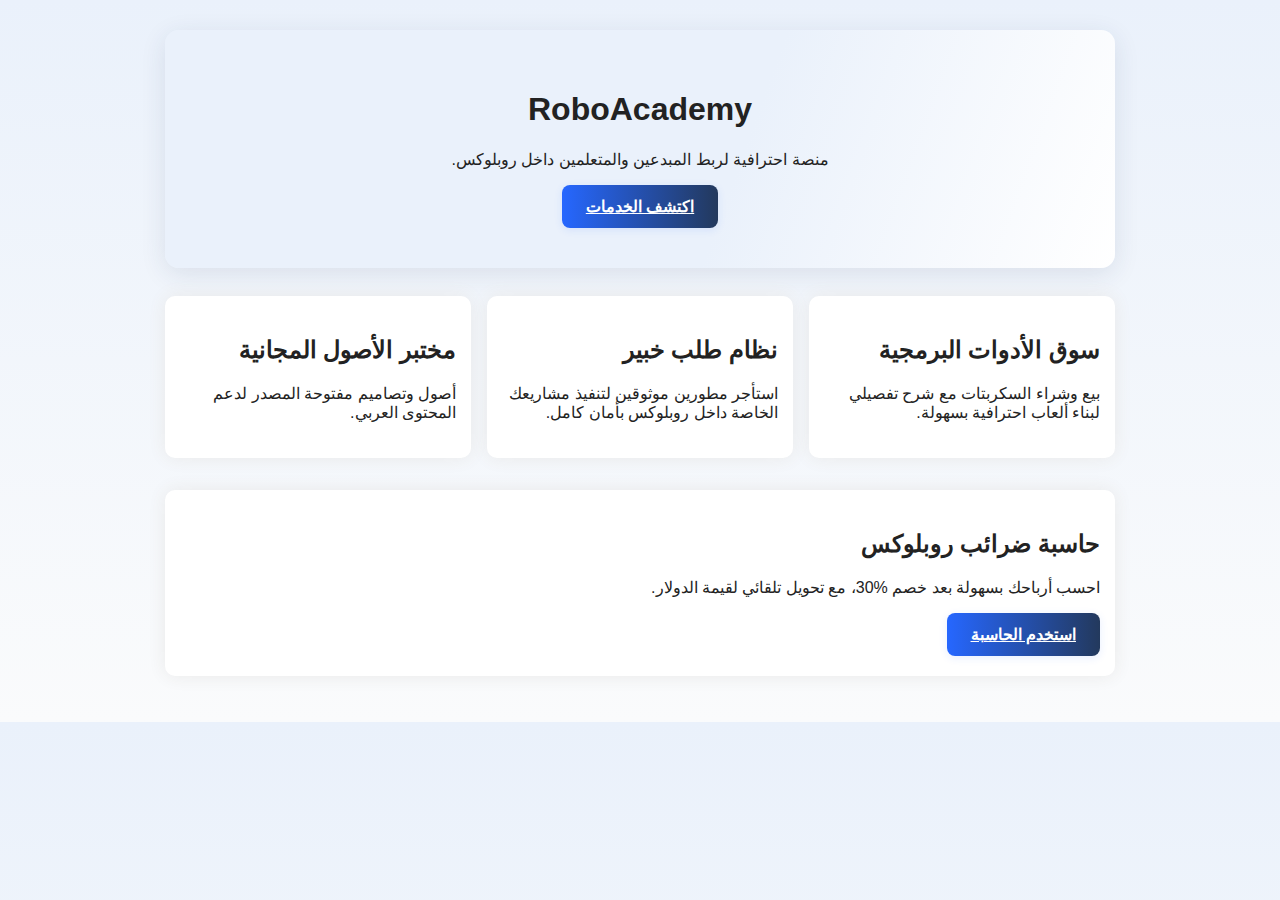
<file: index.html>
<!DOCTYPE html>
<html lang="ar" dir="rtl">
<head>
    <meta charset="UTF-8">
    <title>منصة RoboAcademy | الرئيسية</title>
    <link rel="stylesheet" href="css/style.css">
    <link rel="stylesheet" href="css/responsive.css">
</head>
<body>
    <!-- شريط التنقل العلوي -->
    <!--#include file="includes/header.html" -->

    <main class="main-content">
        <section class="hero">
            <h1>RoboAcademy</h1>
            <p>منصة احترافية لربط المبدعين والمتعلمين داخل روبلوكس.</p>
            <a class="cta" href="services.html">اكتشف الخدمات</a>
        </section>
        <section class="features">
            <div class="feature">
                <h2>سوق الأدوات البرمجية</h2>
                <p>بيع وشراء السكربتات مع شرح تفصيلي لبناء ألعاب احترافية بسهولة.</p>
            </div>
            <div class="feature">
                <h2>نظام طلب خبير</h2>
                <p>استأجر مطورين موثوقين لتنفيذ مشاريعك الخاصة داخل روبلوكس بأمان كامل.</p>
            </div>
            <div class="feature">
                <h2>مختبر الأصول المجانية</h2>
                <p>أصول وتصاميم مفتوحة المصدر لدعم المحتوى العربي.</p>
            </div>
            <div class="feature">
                <h2>حاسبة ضرائب روبلوكس</h2>
                <p>احسب أرباحك بسهولة بعد خصم %30، مع تحويل تلقائي لقيمة الدولار.</p>
                <a href="calculator.html" class="btn-secondary">استخدم الحاسبة</a>
            </div>
        </section>
    </main>

    <!-- تذييل الصفحة -->
    <!--#include file="includes/footer.html" -->
    <script src="js/main.js"></script>
</body>
</html>
</file>
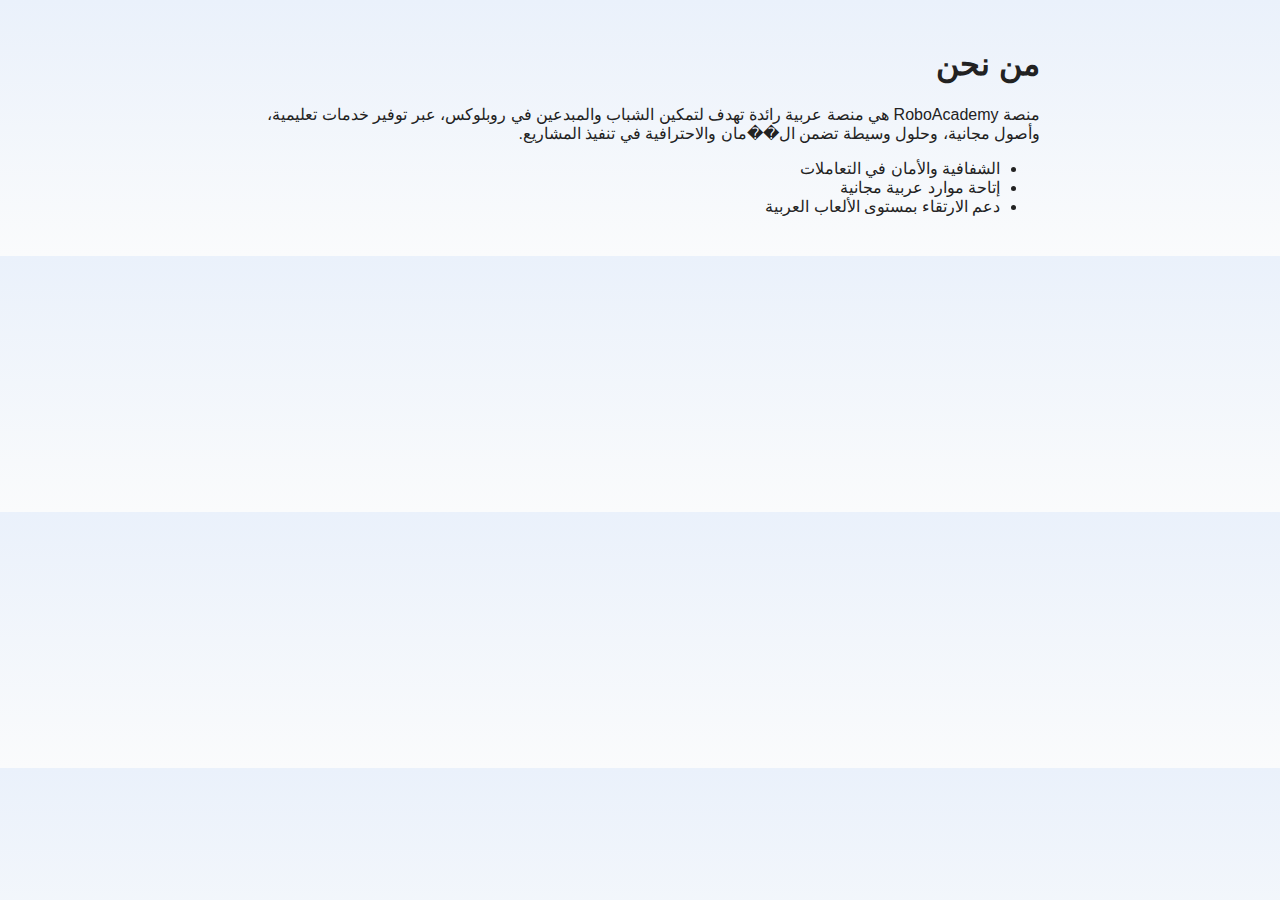
<file: about.html>
<!DOCTYPE html>
<html lang="ar" dir="rtl">
<head>
    <meta charset="UTF-8">
    <title>من نحن | RoboAcademy</title>
    <link rel="stylesheet" href="css/style.css">
    <link rel="stylesheet" href="css/responsive.css">
</head>
<body>
    <!-- شريط التنقل العلوي -->
    <!--#include file="includes/header.html" -->

    <main>
        <section class="about">
            <h1>من نحن</h1>
            <p>
                منصة RoboAcademy هي منصة عربية رائدة تهدف لتمكين الشباب والمبدعين في روبلوكس، عبر توفير خدمات تعليمية، وأصول مجانية، وحلول وسيطة تضمن ال��مان والاحترافية في تنفيذ المشاريع.
            </p>
            <ul>
                <li>الشفافية والأمان في التعاملات</li>
                <li>إتاحة موارد عربية مجانية</li>
                <li>دعم الارتقاء بمستوى الألعاب العربية</li>
            </ul>
        </section>
    </main>

    <!-- تذييل الصفحة -->
    <!--#include file="includes/footer.html" -->
    <script src="js/main.js"></script>
</body>
</html>
</file>
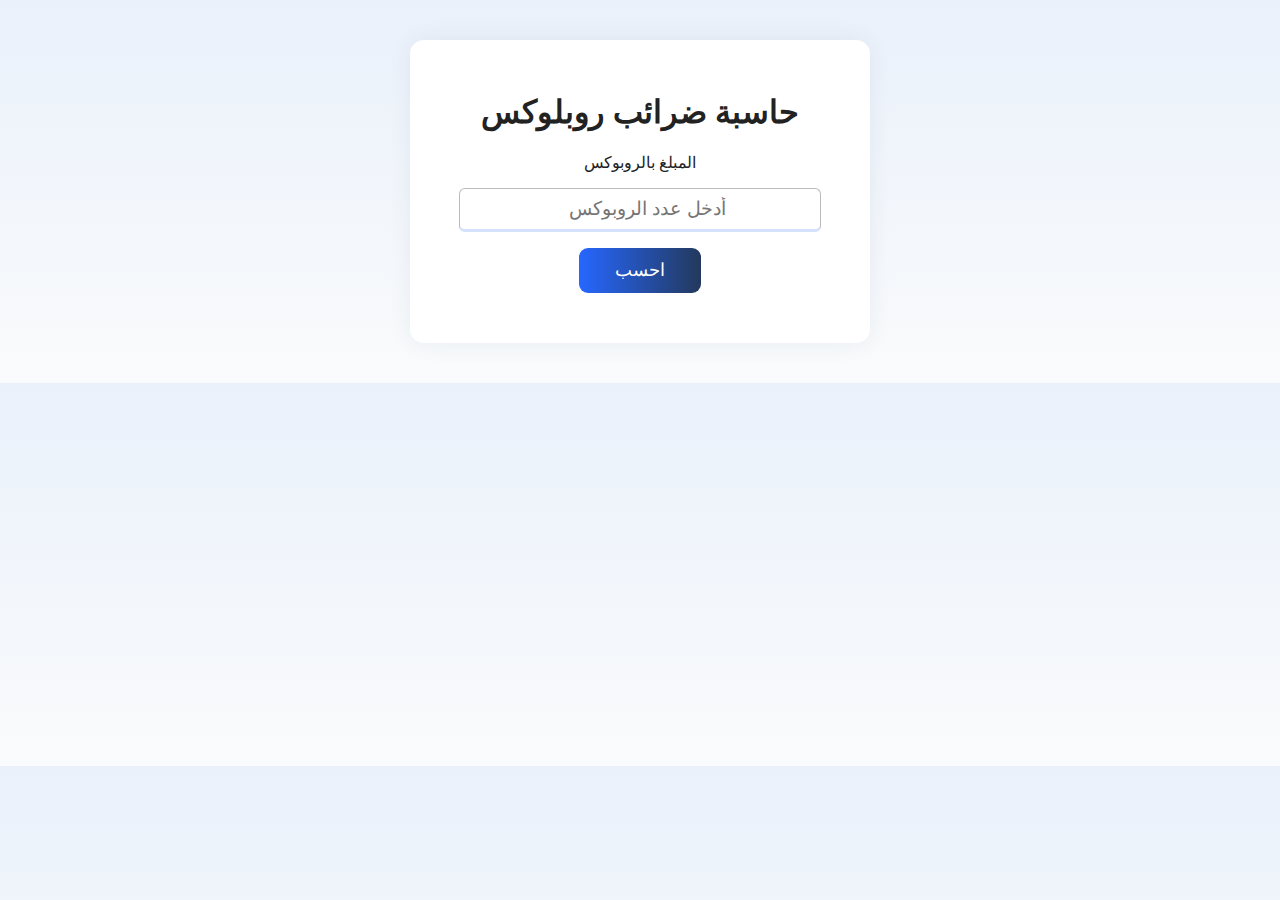
<file: calculator.html>
<!DOCTYPE html>
<html lang="ar" dir="rtl">
<head>
    <meta charset="UTF-8">
    <title>حاسبة ضرائب روبلوكس | RoboAcademy</title>
    <link rel="stylesheet" href="css/style.css">
    <link rel="stylesheet" href="css/responsive.css">
</head>
<body>
    <!-- شريط التنقل العلوي -->
    <!--#include file="includes/header.html" -->

    <main>
        <section class="calculator-section">
            <h1>حاسبة ضرائب روبلوكس</h1>
            <form id="taxForm" class="calculator-form">
                <label>المبلغ بالروبوكس</label>
                <input type="number" id="robuxAmount" placeholder="أدخل عدد الروبوكس" required>
                <button type="submit">احسب</button>
            </form>
            <div id="result" class="calculator-result"></div>
        </section>
    </main>

    <!-- تذييل الصفحة -->
    <!--#include file="includes/footer.html" -->
    <script src="js/calculator.js"></script>
    <script src="js/main.js"></script>
</body>
</html>
</file>
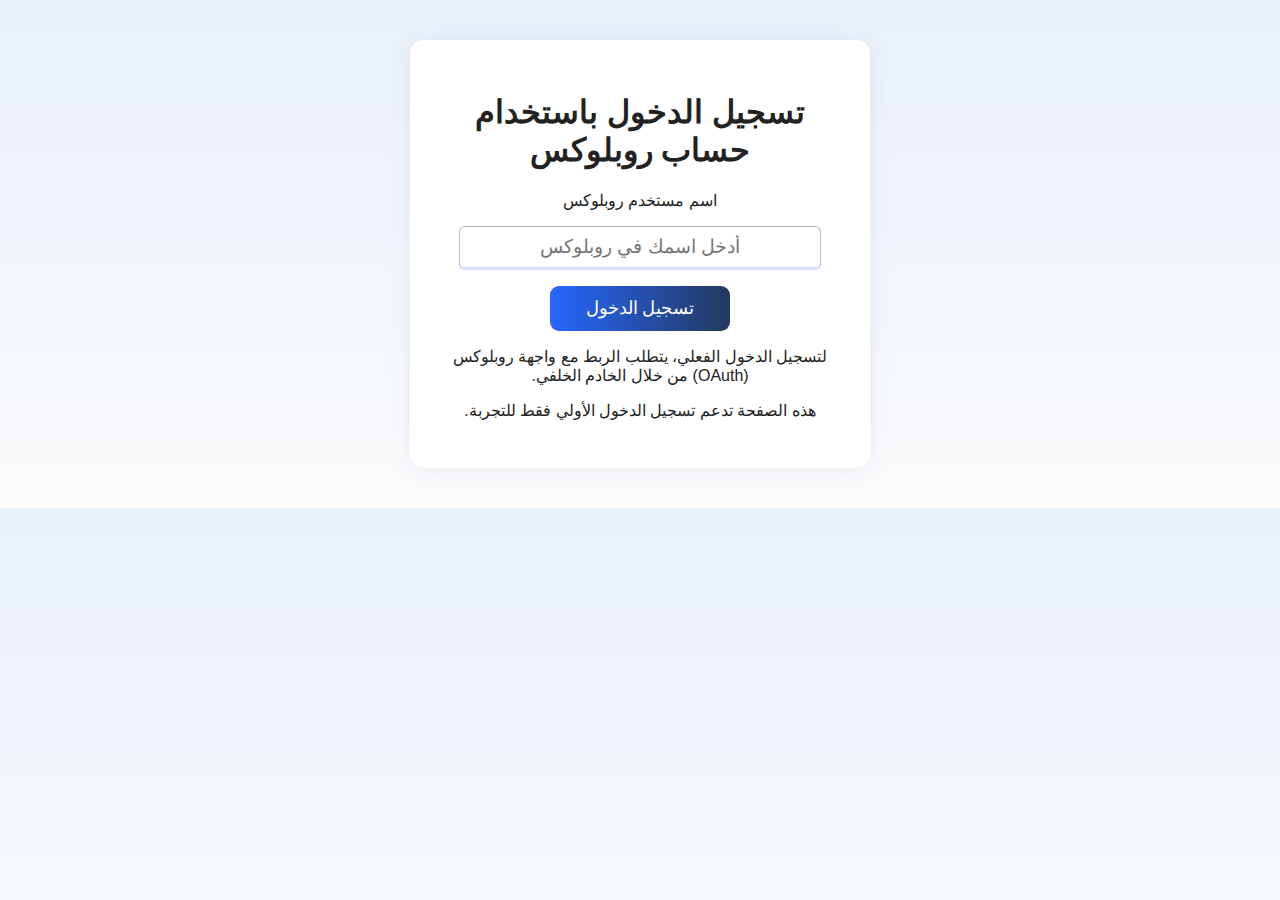
<file: login.html>
<!DOCTYPE html>
<html lang="ar" dir="rtl">
<head>
    <meta charset="UTF-8">
    <title>تسجيل الدخول عبر روبلوكس | RoboAcademy</title>
    <link rel="stylesheet" href="css/style.css">
    <link rel="stylesheet" href="css/responsive.css">
</head>
<body>
    <!-- شريط التنقل -->
    <!--#include file="includes/header.html" -->

    <main>
        <section class="login-section">
            <h1>تسجيل الدخول باستخدام حساب روبلوكس</h1>
            <form id="robloxLogin" class="login-form">
                <label for="robloxUser">اسم مستخدم روبلوكس</label>
                <input type="text" id="robloxUser" placeholder="أدخل اسمك في روبلوكس" required>
                <button type="submit">تسجيل الدخول</button>
            </form>
            <div id="loginMessage" class="login-message"></div>
            <div class="login-info">
                <p>لتسجيل الدخول الفعلي، يتطلب الربط مع واجهة روبلوكس (OAuth) من خلال الخادم الخلفي.</p>
                <p>هذه الصفحة تدعم تسجيل الدخول الأولي فقط للتجربة.</p>
            </div>
        </section>
    </main>

    <!-- تذييل الصفحة -->
    <!--#include file="includes/footer.html" -->
    <script src="js/login.js"></script>
    <script src="js/main.js"></script>
</body>
</html>
</file>
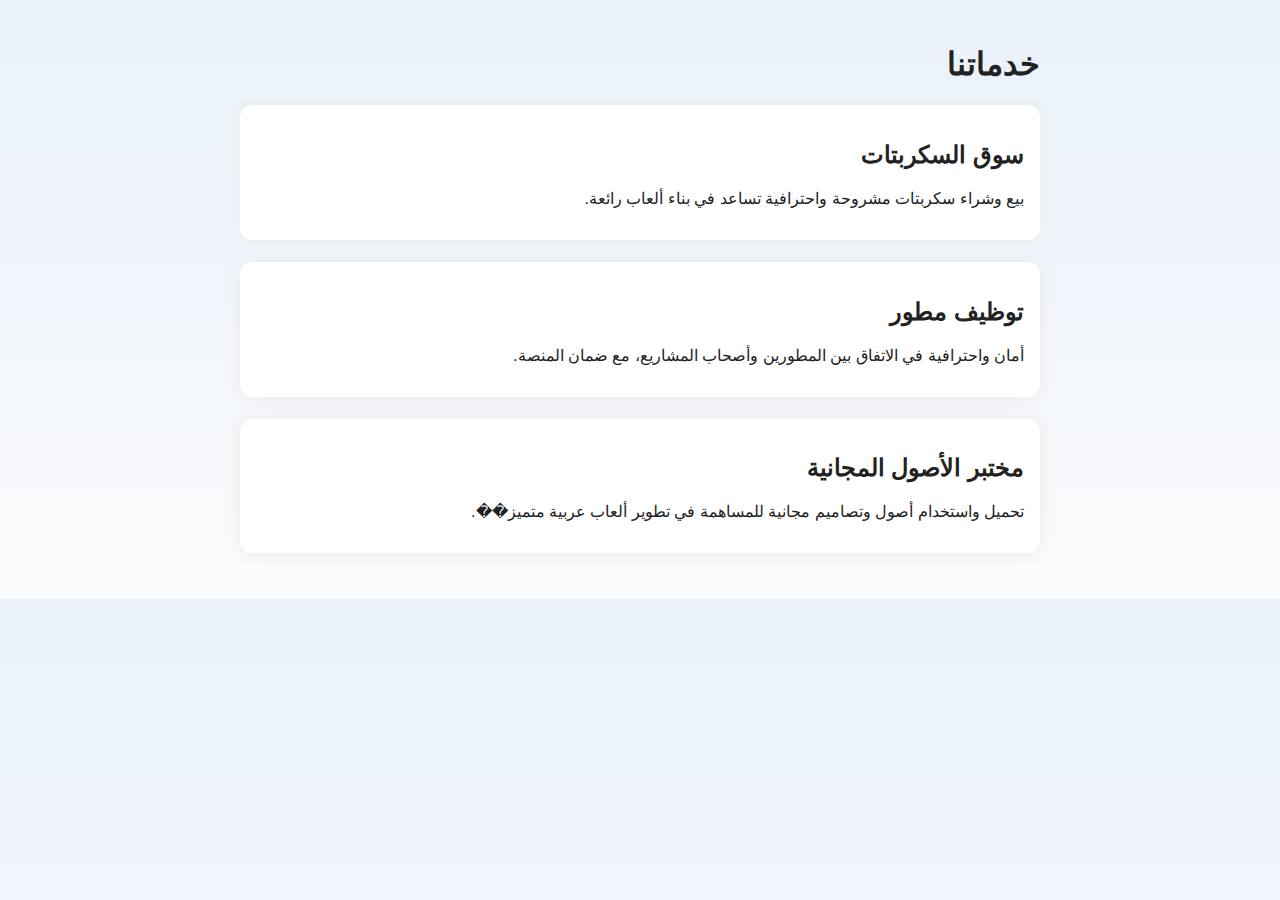
<file: services.html>
<!DOCTYPE html>
<html lang="ar" dir="rtl">
<head>
    <meta charset="UTF-8">
    <title>الخدمات | RoboAcademy</title>
    <link rel="stylesheet" href="css/style.css">
    <link rel="stylesheet" href="css/responsive.css">
</head>
<body>
    <!-- شريط التنقل العلوي -->
    <!--#include file="includes/header.html" -->

    <main>
        <section class="services">
            <h1>خدماتنا</h1>
            <div class="service-box">
                <h2>سوق السكربتات</h2>
                <p>بيع وشراء سكربتات مشروحة واحترافية تساعد في بناء ألعاب رائعة.</p>
            </div>
            <div class="service-box">
                <h2>توظيف مطور</h2>
                <p>أمان واحترافية في الاتفاق بين المطورين وأصحاب المشاريع، مع ضمان المنصة.</p>
            </div>
            <div class="service-box">
                <h2>مختبر الأصول المجانية</h2>
                <p>تحميل واستخدام أصول وتصاميم مجانية للمساهمة في تطوير ألعاب عربية متميز��.</p>
            </div>
        </section>
    </main>

    <!-- تذييل الصفحة -->
    <!--#include file="includes/footer.html" -->
    <script src="js/main.js"></script>
</body>
</html>
</file>
<file: css/style.css>
body {
    direction: rtl;
    font-family: 'Cairo', Arial, sans-serif;
    margin: 0;
    background: linear-gradient(180deg, #eaf1fb 0%, #fafbfc 100%);
    color: #222;
    transition: background 1s;
}
header, footer {
    background: linear-gradient(90deg,#23395d 0%, #2667ff 100%);
    color: #fff;
    padding: 20px 0;
    text-align: center;
    box-shadow: 0 2px 10px #23395d33;
}
nav ul {
    padding: 0; margin: 0;
    display: flex;
    justify-content: center;
    list-style: none;
    gap: 25px;
}
nav ul li {
    position: relative;
    transition: transform 0.2s;
}
nav ul li:hover {
    transform: translateY(-5px) scale(1.07);
}
nav ul li a {
    color: #fff;
    font-weight: bold;
    font-size: 18px;
    padding: 7px 12px;
    border-radius: 8px;
    transition: background 0.3s, color 0.3s;
}
nav ul li a:hover, nav ul li a:focus {
    background: #2667ff;
    color: #fff;
    box-shadow: 0 4px 20px #2667ff33;
}
button#nav-toggle {
    background: #23395d;
    color: #fff;
    border: none;
    font-size: 24px;
    padding: 6px 10px;
    border-radius: 10px;
    cursor: pointer;
    margin-right: 10px;
    display: none;
}
.main-content {
    max-width: 950px;
    margin: 30px auto;
    padding: 0 15px;
}
.hero {
    padding: 40px 0;
    background: linear-gradient(110deg, #eaf1fb 60%, #ffffff 100%);
    text-align: center;
    border-radius: 14px;
    margin-bottom: 28px;
    box-shadow: 0 6px 26px #23395d1c;
    animation: fadeIn 1s;
}
@keyframes fadeIn {
    from { opacity: 0; transform: translateY(30px);}
    to { opacity: 1; transform: translateY(0);}
}
.features {
    display: flex;
    flex-wrap: wrap;
    gap: 16px;
    justify-content: space-between;
}
.feature {
    flex: 1 0 200px;
    background: #fff;
    padding: 20px 15px;
    border-radius: 10px;
    box-shadow: 0 0 18px #e9e9e9;
    margin-bottom: 16px;
    transition: box-shadow 0.4s, transform 0.2s;
    cursor: pointer;
}
.feature:hover {
    box-shadow: 0 0 32px #2667ff33;
    transform: scale(1.04) rotate(-1deg);
    background: linear-gradient(120deg, #eaf1fb 85%, #2667ff13 100%);
}
a.cta, .btn-secondary {
    background: linear-gradient(90deg,#2667ff 0%, #23395d 100%);
    color: #fff !important;
    padding: 12px 24px;
    border-radius: 8px;
    font-weight: bold;
    display: inline-block;
    box-shadow: 0 2px 8px #2667ff1c;
    transition: background 0.4s, box-shadow 0.2s;
}
a.cta:hover, .btn-secondary:hover {
    background: #23395d;
    box-shadow: 0 6px 22px #2667ff40;
}
.services, .about, .calculator-section, .login-section {
    max-width: 800px;
    margin: 0 auto;
    padding: 24px;
}
.service-box {
    margin-bottom: 22px;
    background: #fff;
    padding: 16px;
    border-radius: 12px;
    box-shadow: 0 0 16px #e9e9e9;
    transition: box-shadow 0.2s, background 0.2s;
}
.service-box:hover {
    box-shadow: 0 0 32px #2667ff22;
    background: #eaf1fb;
}
.calculator-section, .login-section {
    max-width: 420px;
    margin: 40px auto;
    background: #fff;
    border-radius: 14px;
    box-shadow: 0 0 24px #23395d12;
    padding: 32px 20px;
    text-align: center;
    animation: fadeIn 1.2s;
}
.calculator-form input, .login-form input {
    padding: 9px 12px;
    font-size: 1.2em;
    margin-top: 16px;
    margin-bottom: 16px;
    border: 1.4px solid #bbbbbb;
    border-radius: 6px;
    width: 80%;
    text-align: center;
    border-bottom: 3px solid #2667ff33;
    transition: border 0.3s;
}
.calculator-form input:focus, .login-form input:focus {
    border: 1.4px solid #2667ff;
    border-bottom: 3px solid #23395d;
}
.calculator-form button, .login-form button {
    background: linear-gradient(90deg,#2667ff 0%, #23395d 100%);
    color: #fff;
    border: none;
    padding: 12px 36px;
    font-size: 1.1em;
    border-radius: 9px;
    cursor: pointer;
    transition: background 0.4s;
}
.calculator-form button:hover, .login-form button:hover {
    background: #23395d;
}
.calculator-result {
    margin-top: 18px;
    font-weight: bold;
    color: #1b6cb4;
    font-size: 1.1em;
}
.login-message {
    margin-top: 16px;
    color: #2667ff;
    font-weight: bold;
}
@media (max-width: 900px) {
    .main-content, .services, .about, .calculator-section, .login-section { max-width: 98vw; padding: 8px;}
    .features { flex-direction: column; }
}
@media (max-width: 600px) {
    .hero { padding: 18px 2px; }
    .features { gap: 8px; }
    nav ul { flex-direction: column; gap: 11px;}
    header, footer { padding: 11px 0; }
    body { font-size: 16px; }
    button#nav-toggle { display: block;}
}
</file>
<file: css/responsive.css>
@media (max-width: 900px) {
    .main-content, .services, .about {
        max-width: 98vw;
        padding: 8px;
    }
    .features { flex-direction: column; }
}
@media (max-width: 600px) {
    .hero { padding: 18px 2px; }
    .features { gap: 8px; }
    nav ul { flex-direction: column; gap: 11px;}
    header, footer { padding: 11px 0; }
    body { font-size: 16px; }
}
</file>
